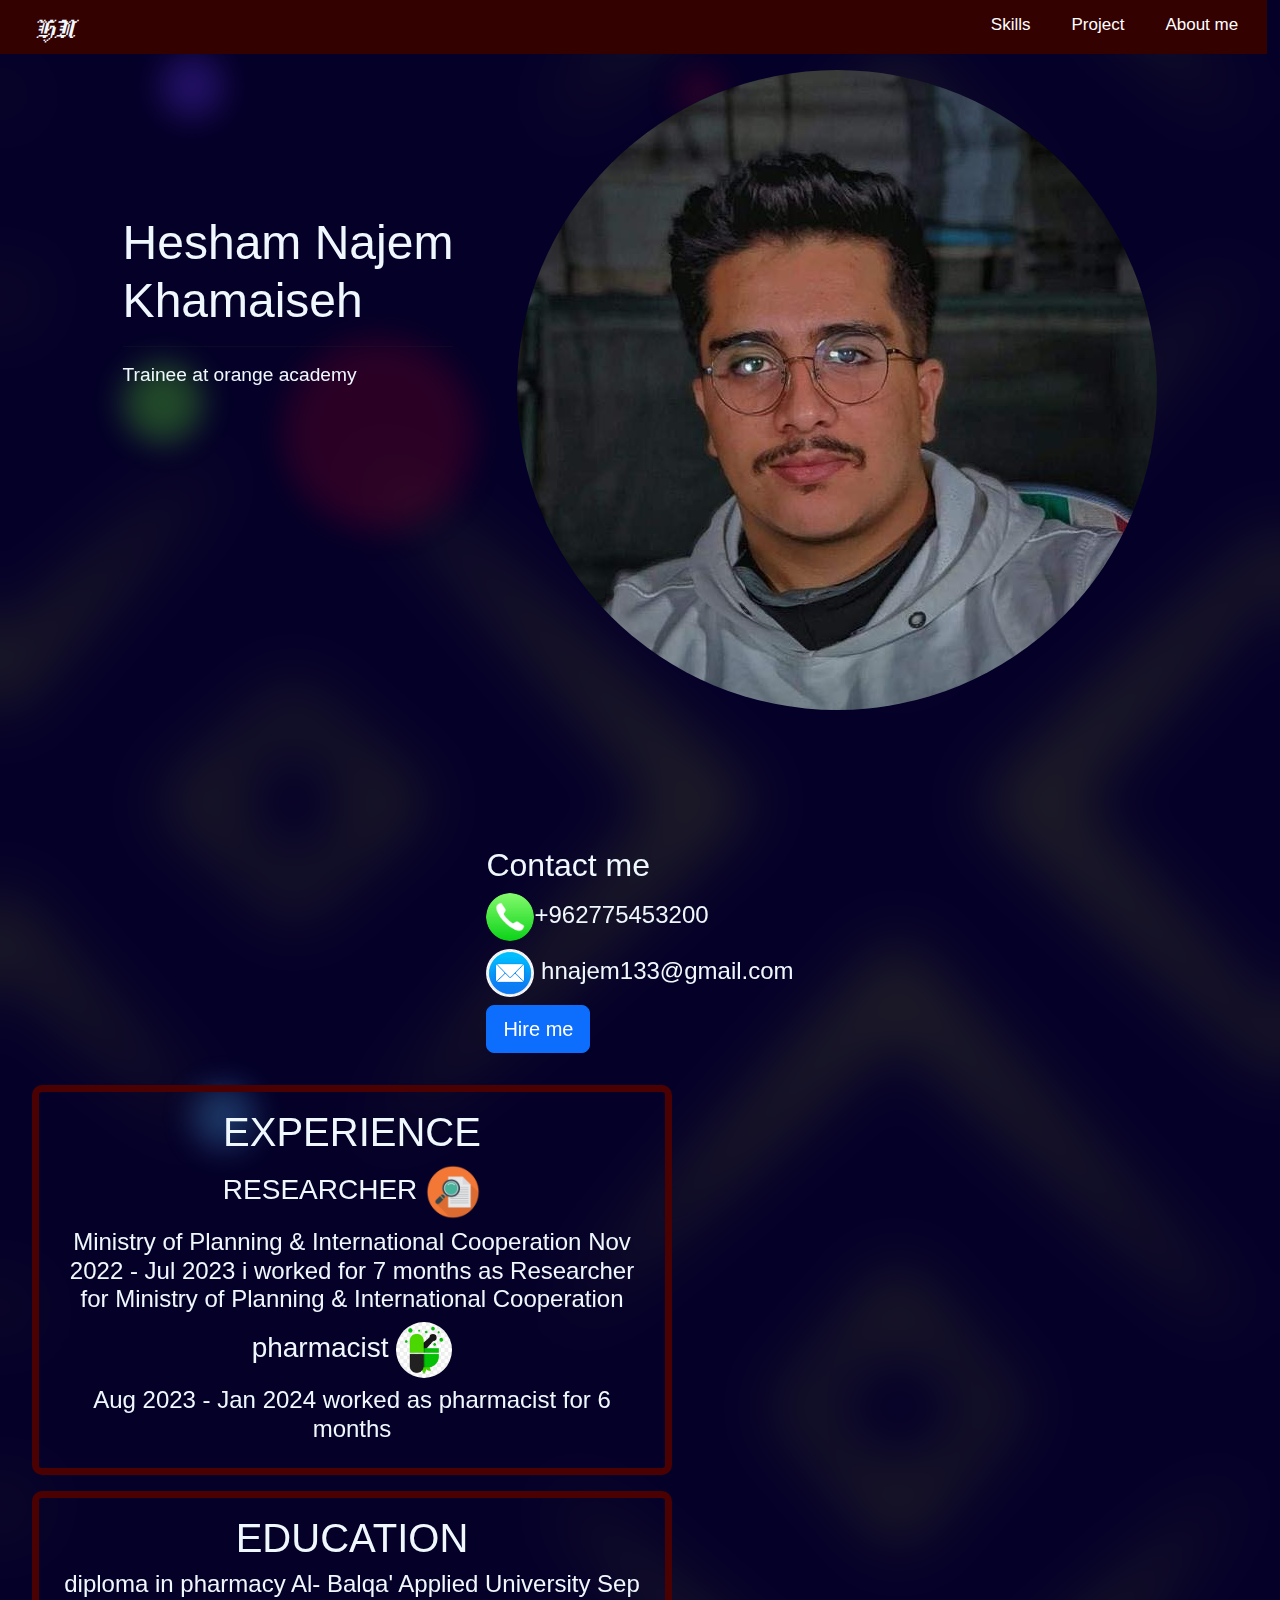
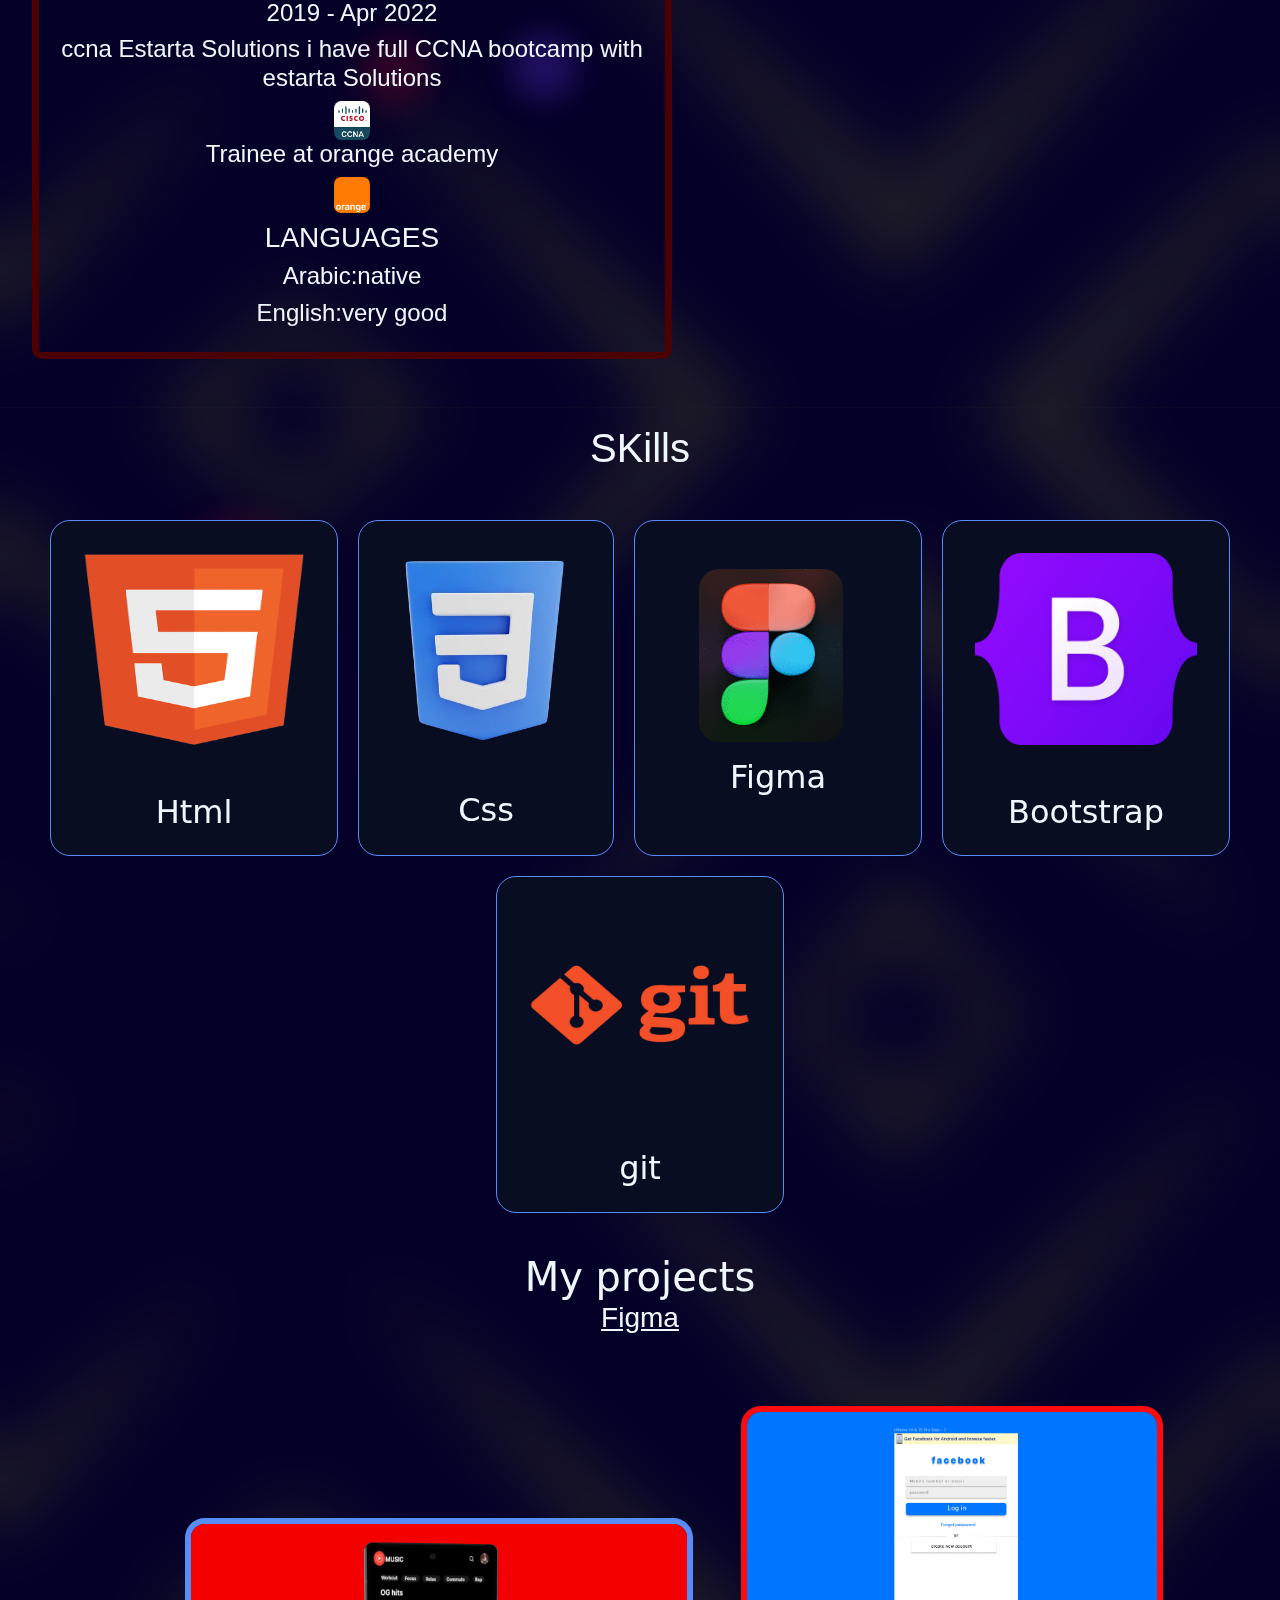
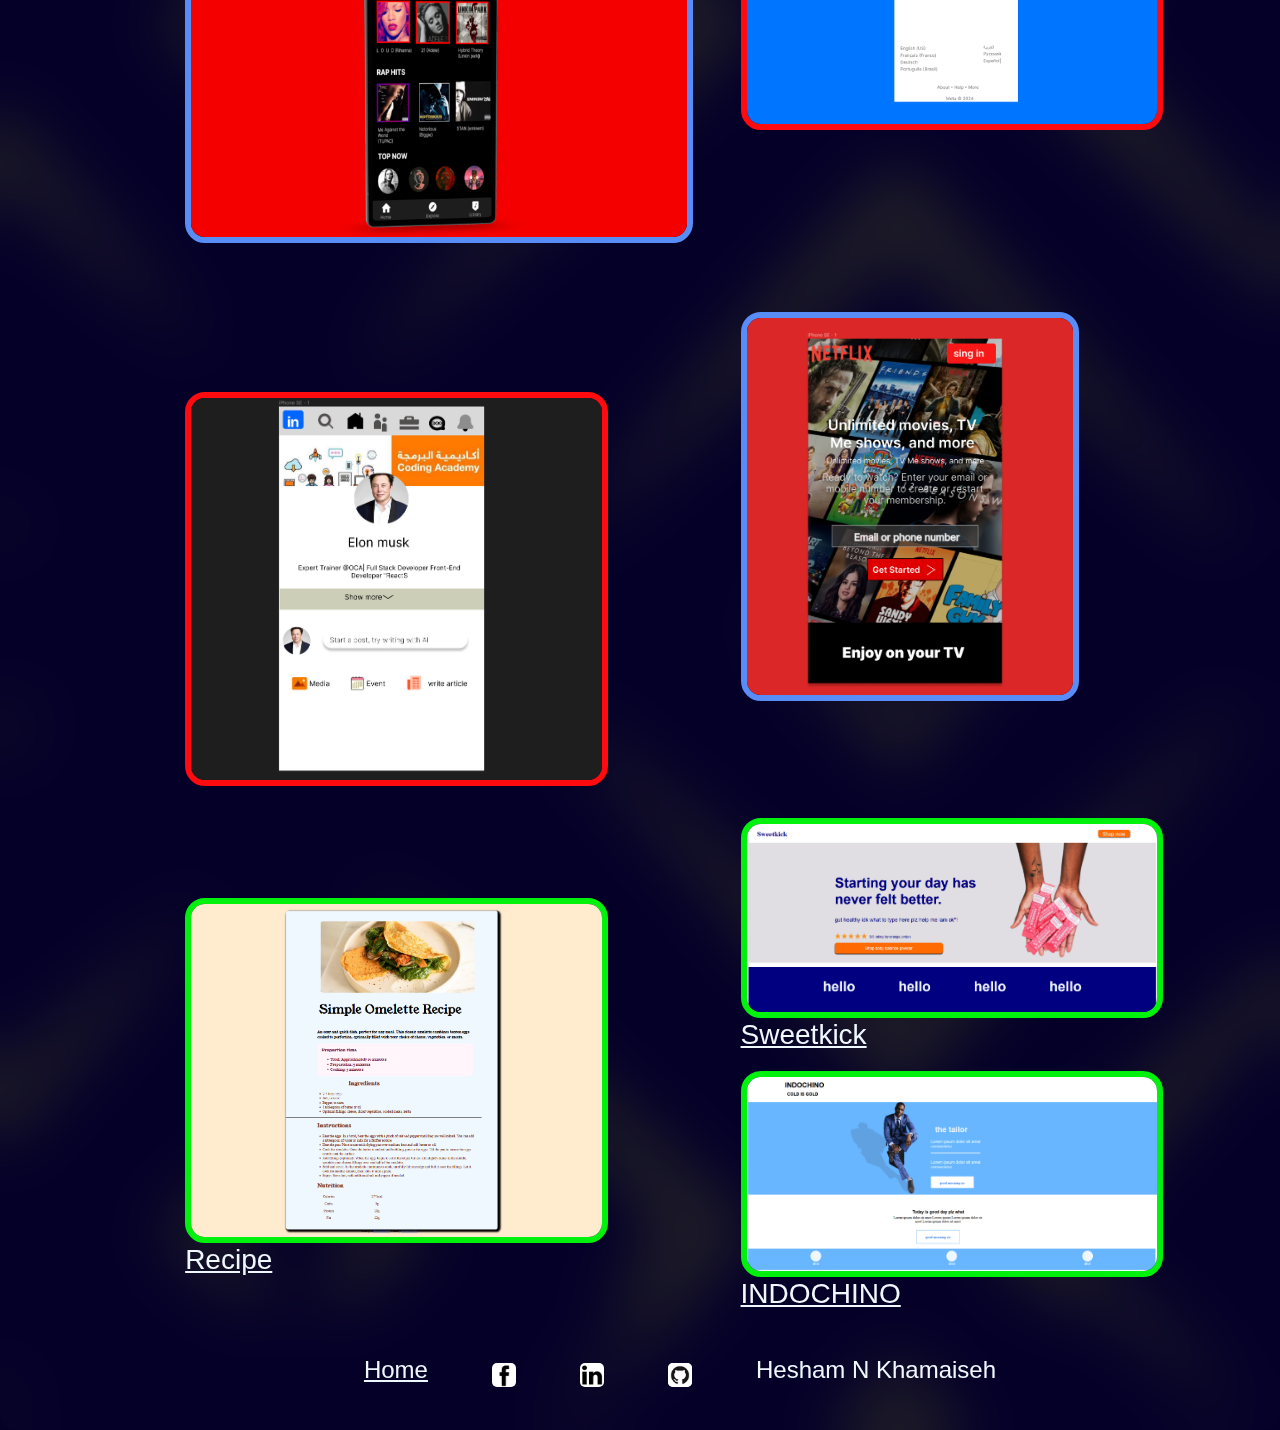
<file: index.html>
<!DOCTYPE html>
<html>
<head>
    <link href="https://cdn.jsdelivr.net/npm/bootstrap@5.3.3/dist/css/bootstrap.min.css" rel="stylesheet" integrity="sha384-QWTKZyjpPEjISv5WaRU9OFeRpok6YctnYmDr5pNlyT2bRjXh0JMhjY6hW+ALEwIH" crossorigin="anonymous">
<title> Hesham portfolio</title>
    <link rel="stylesheet" href="portfolio.css">
    <style>
        @import url('https://fonts.googleapis.com/css2?family=Jacquard+12&display=swap');
        </style>
    
</head>
<body>
  <div class="main">
    <div class="navbarr">
        <i class="logo" id="homee">HN</i>
       
        <a class="ss y" href="#expe"><i class="home"></i> About me</a>
        <a class="y" href="#projj"><i class="pronav"></i> Project</a>
        <a class="y" href="#skilll" ><i class="gitnav"></i> Skills</a>
      
 </div>
 <i class="bub5"></i>
 <div class="parent">

<div class="name"> <h1 class="namee" >Hesham Najem <br> Khamaiseh </h1><i class="bub3"></i>
    <hr>
    <i class="bub6"></i> 

<h4 class="undername">Trainee at orange academy  </h4>

</div>
<div class="img"><i class="bub2 "></i>
    <picture class="ani"><img src="imges/mypic.jpg" alt="pic";  class="imgg">
        
</picture>
</div>
<div class="age"> <article class="me"><h2>Contact me </h2>  <h4><img src="imges/phone.png" alt="" class="maill">+962775453200 </h4><h4></h4>  <h4><img src="imges/mail.png" alt="" class="maill"> hnajem133@gmail.com</h4> 
   <a href=" https://mail.google.com/mail/u/0/#inbox?compose=new" class="HIRE"> <button type="button" class="btn btn-primary btn-lg">Hire me</button></a></article> </div>

<article class="info"><div class="info1"> <h1 id="expe">EXPERIENCE</h1> <h3>RESEARCHER <img src="imges/reasrcher.png" alt="" class="maill"></h3> <h4> Ministry of Planning & International Cooperation Nov 2022 - Jul 2023
    i worked for 7 months as Researcher for Ministry of Planning & International
    Cooperation </h4>
    <h3>pharmacist <img src="imges/pharma.png" alt="" class="maill"></h3> <h4> Aug 2023 - Jan 2024
        worked as pharmacist for 6 months</h4>
         
</div>

<div class="info2"> <h1>EDUCATION</h1><h4> diploma in pharmacy
    Al- Balqa' Applied University Sep 2019 - Apr 2022 </h4>
    <i class="bub5"></i>
    
    <h4>ccna
        <i class="bub2"></i> Estarta Solutions
    i have full CCNA bootcamp  with estarta Solutions </h4> <img src="imges/ccna.jpg" alt="" class="ccna"> <h4>Trainee at orange academy </h4> <img src="imges/Orange_logo.svg.png" alt="" class="ccna"> <h4></h4><h3>LANGUAGES</h3> <h4>Arabic:native</h4> <h4>English:very good</h4></div>
    <i class="bub4"></i>
</article>   
</div> 

<hr>

 <h1 class="skkk" id="skilll">SKills</h1>
 <i class="bub1"></i>

<div class="sk" >

 <div class="card z" style="width:18rem;">
   <img src="imges/HTML-5-Badge-Logo.png" class="card-img-top html" alt="..."  >
   <div class="card-body">
     <h5 class="card-title">Html</h5> </div> </div>
     
     <div class="card z"   >
   <img src="imges/css.webp" class="card-img-top " alt="...">
   <div class="card-body">
     <h5 class="card-title";>Css</h5> </div></div>

     <div class="card z" style="width:18rem;" >
      <img src="imges/figma.png" class="card-img-top p" alt="..."  >
      <div class="card-body">
        <h5 class="card-title";>Figma</h5> </div></div>

<div class="card z" style="width:18rem;">
  <img src="imges/Bootstrap_logo.svg.png" class="card-img-top html" alt="...">
  <div class="card-body">
    <h5 class="card-title">Bootstrap</h5>
  </div>
</div>

<div class="card z" style="width:18rem;">
    <img src="imges/git.png" class="card-img-top html" alt="...">
    <div class="card-body">
      <h5 class="card-title">git</h5>
    </div>
  </div>
  
</div>

<h1 id="projj"  class="my-proj">My projects <a href="https://www.figma.com/design/MFQ30eEtzkXXl576ghXUR8/Untitled?node-id=0%3A1&t=daclkItkZ6d6Pbzf-1" class="figmaa"><h3>Figma </h3></a></h1>  

<div class="parentt">
  
  <div class="proo1"><img src="imges/ytmc.PNG" alt="" class="ytmc"> </div>

  <div class="proo2"> <img src="imges/face.PNG" alt="" class="faccc"> </div>
  <div class="proo3">  <img src="imges/lin.PNG" alt="" class="linnn"></div>
  <div class="proo4">  <img src="imges/net.PNG" alt="" class="nettt"></div>
 
  <div class="proo5"><img src="imges/reci.PNG" alt="" class="reciii"> <a href="https://heshamthek.github.io/recipe-page-main/" class="figmaa"> <h3 >Recipe</h3></a></div>
  
  <div class="proo6"> <img src="imges/sweet.PNG" alt="" class="reciii"> <a href="https://heshamthek.github.io/sweetkick/" class="figmaa"><h3 >Sweetkick</h3></a> </div>
  <div class="proo7"><img src="imges/indo.PNG" alt="" class="reciii"> <a href="https://heshamthek.github.io/indochino/"  class="figmaa"><h3 >INDOCHINO</h3></a></div>
  
  </div> 










<footer>
  
<a href="#homee" class="homeee"><h4 > Home</h4></a>
  
<a href="https://www.facebook.com/hesham.alkhamaisa/"><img src="imges/facee.webp" alt="" class="face"> <a href="https://www.linkedin.com/in/hesham-khamayseh-a12864283/"> <img src="imges/link.webp" alt="" class="face"></a>
<a href="https://github.com/heshamthek"><img src="imges/github.png" alt="" class="face"> </a>

<h4 class="fooot"><span>Hesham N Khamaiseh </span></h4>
</footer>

</div>

<script src="https://cdn.jsdelivr.net/npm/bootstrap@5.3.3/dist/js/bootstrap.bundle.min.js" integrity="sha384-YvpcrYf0tY3lHB60NNkmXc5s9fDVZLESaAA55NDzOxhy9GkcIdslK1eN7N6jIeHz" crossorigin="anonymous"></script>
</body>
</html>
</file>
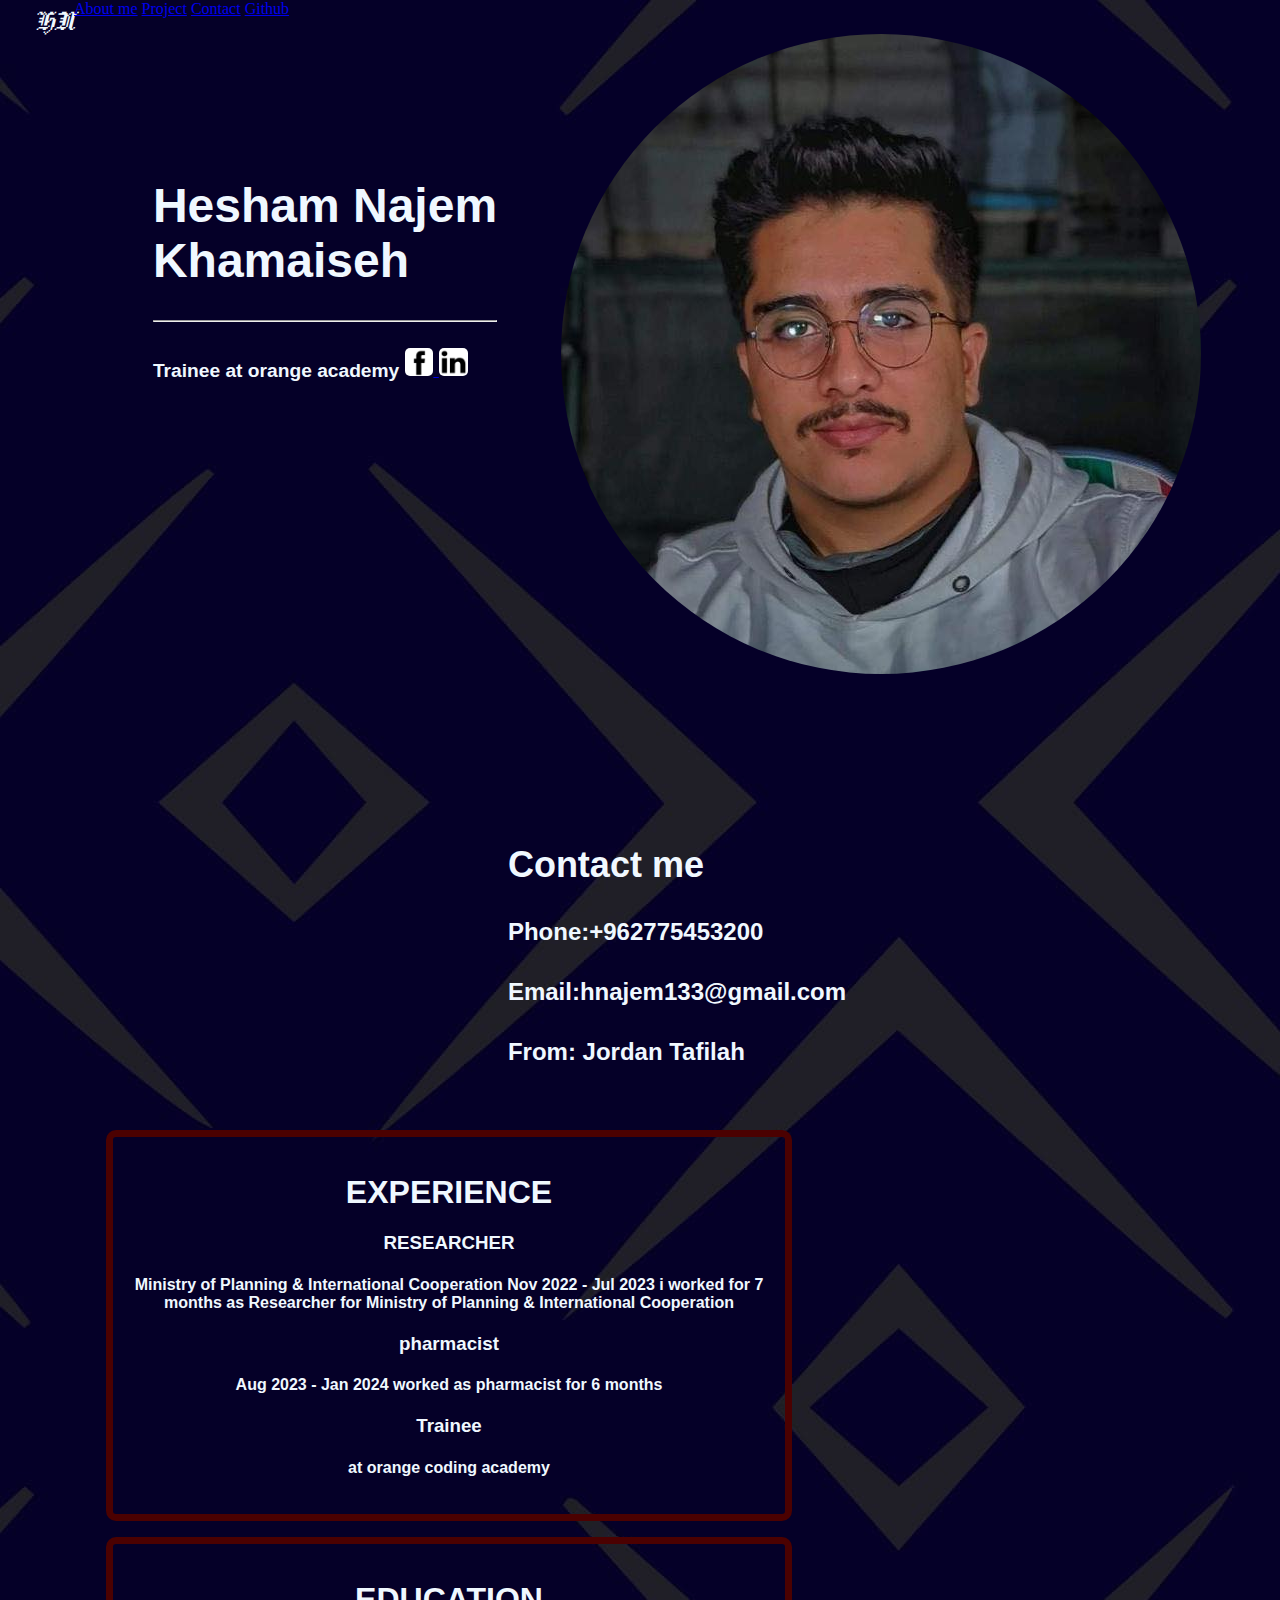
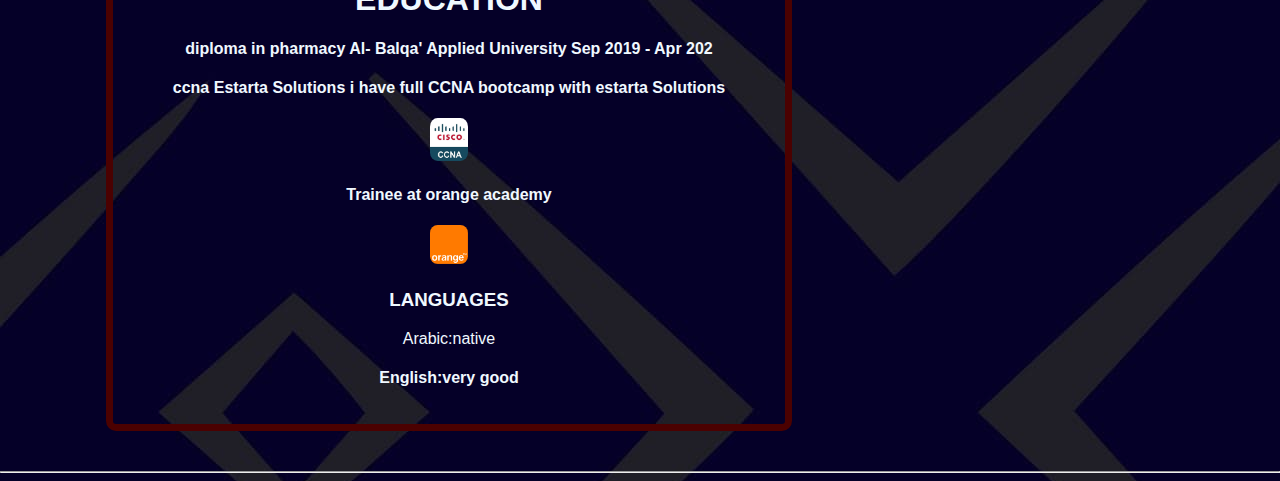
<file: portfolio.html>
<!DOCTYPE html>
<html>
<head>

<title> Hesham portfolio</title>
    <link rel="stylesheet" href="portfolio.css">
    <style>
        @import url('https://fonts.googleapis.com/css2?family=Jacquard+12&display=swap');
        </style>
    
</head>
<body>
    <div class="navbar">
        <i class="logo">HN</i>
        <a class="active" href="#"><i class="home"></i> About me</a>
        <a href="#"><i class="pronav"></i> Project</a>
        <a href="#"><i class="contnav"></i> Contact</a>
        <a href="https://github.com/heshamthek"><i class="gitnav"></i> Github</a>
 </div>

 <div class="parent">

<div class="name"><h1 class="namee">Hesham Najem <br> Khamaiseh</h1>
    <hr>
    
<h4 class="undername">Trainee at orange academy  <a href="https://www.facebook.com/hesham.alkhamaisa/"><img src="facee.webp" alt="" class="face"> <a href="https://www.linkedin.com/in/hesham-khamayseh-a12864283/"> <img src="link.webp" alt="" class="face"></a></h4>

</div>
<div class="img">  <picture class="ani"><img src="mypic.jpg" alt="pic";  class="imgg">
    
</picture>

</div>
<div class="age"> <article class="me"><h2>Contact me </h2>  <h4>Phone:+962775453200 </h4> <h4></h4>  <h4>Email:hnajem133@gmail.com</h4> <h4>From: Jordan Tafilah</h4></article> </div>

<article class="info"><div class="info1"> <h1>EXPERIENCE</h1> <h3>RESEARCHER</h3> <h4> Ministry of Planning & International Cooperation Nov 2022 - Jul 2023
    i worked for 7 months as Researcher for Ministry of Planning & International
    Cooperation </h4>
    <h3>pharmacist</h3> <h4> Aug 2023 - Jan 2024
        worked as pharmacist for 6 months</h4> <h3>Trainee </h3> <h4>at orange coding academy</h4>
        
</div>
<div class="info2"> <h1>EDUCATION</h1><h4> diploma in pharmacy
    Al- Balqa' Applied University Sep 2019 - Apr 202 </h4>
    <h4>ccna
    Estarta Solutions
    i have full CCNA bootcamp  with estarta Solutions </h4> <img src="ccna.jpg" alt="" class="ccna"> <h4>Trainee at orange academy </h4> <img src="Orange_logo.svg.png" alt="" class="ccna"> <h4></h4><h3>LANGUAGES</h3>Arabic:native</h4> <h4>English:very good</h4></div>


</article>
    
</div> 
<hr>
 
</body>
</html>
</file>
<file: portfolio.css>
body{
   background-image: url(imges/dark-blue-background-with-the-diamond-pattern-template-sr06012408.jpg);
    margin: 0%;

}

.main{
    
background: rgba(255, 255, 255, 0);
border-radius: 16px;
box-shadow: 0 4px 30px rgba(0, 0, 0, 0.1);
backdrop-filter: blur(2em);
-webkit-backdrop-filter: blur(2em);

}
.navbarr {
    
    width: 99vw;
    background-color: #340101;
    overflow: auto;
    
    
}


.navbarr a {
    margin-right: 1em;
    float: right;
    text-align: center;
    padding: 12px;
    color: white;
    text-decoration: none;
    font-size: 17px;
    font-family: Arial, Helvetica, sans-serif;
 
    
}


.y:hover {
   border-radius: 10px;
   
    background: linear-gradient(90deg, rgb(56, 5, 51) 17%, rgb(73, 7, 63) 50%, rgb(107, 6, 6) 100%);  
     transform: translateY(2px);
     
}



.logo{
    font-family: "Jacquard 12", system-ui;
color: aliceblue;

padding-left: 1em;
padding-top: 0.2em;

float: left;
font-size: 2em;
text-align: center;


}


@media screen and (max-width: 1000px) {
    .navbarr a {
        float: none;
        display: block;
        font-size: 2.5em;
        padding: 6PX;
        }

        
        
.logo{
    float: none;
        display: block;
        margin-right: 2em;
        padding: 6PX;
}


.age {
    margin-left: 5em;
}
.info{
    
    display: flex;
  
    flex-wrap: wrap;
    margin-left: 7em;
    padding: 1em;
}


}
.parent {
    
    row-gap:1em;
    column-gap: 4em;
    
    display: flex;
    flex-wrap: wrap;
    justify-content: center;
    padding: 1em;
   
  
    }
    
    .info{
    
        display: flex;
      
        flex-wrap: wrap;
        gap: 1em;
        padding: 1em;
    }

    .imgg{
        border-radius: 50%;
       width: 100%;
       border:4px #340101;
       
    }

.namee{
    color: aliceblue;
    font-family: Arial, Helvetica, sans-serif;
    font-size: 3em;
    margin-top: 3em;
     
}

.undername{
    color: aliceblue;
    font-family: Arial, Helvetica, sans-serif;
    font-size: 1.2em;

}

.age {
    color: aliceblue;
    font-family: Arial, Helvetica, sans-serif;
    
    padding-top: 5em;
    font-size: 1.5em;
}



.art{
    color: aliceblue;
}

.info1 {color: aliceblue;
    border: solid 7px  rgb(75, 1, 1);
    border-radius: 10px;
   padding: 1rem;
   text-align: center;
   font-family: Arial, Helvetica, sans-serif;
   width: 40em;

}
.info2{
    color: aliceblue;
    border: solid 7px  rgb(75, 1, 1);
    border-radius: 10px;
   padding: 1rem;
   text-align: center;
   font-family: Arial, Helvetica, sans-serif;
   width: 40em;
}
    .ccna{
        border-radius: 20%;
        width: 6%;
    }
    
.bub1{
    background: rgb(155, 5, 43) ; 
    border-radius: 50%;
    width: 10em;
    height: 10em; 
    opacity: 30%;
position:absolute;
margin-left: 10em;
z-index: -1;
animation: anii ease-in 6s infinite forwards alternate;
filter: blur(1rem);

}

.bub2{
    background:  rgb(141, 6, 40);
    border-radius: 50%;
    width: 3em;
    height: 3em; 
    opacity: 30%;
position:absolute;
margin-left: 10em;
z-index: -2;
animation: anii ease-in 8s infinite forwards alternate;
filter: blur(1rem);

}
.bub3{
    background:  rgb(131, 4, 36);
    border-radius: 50%;
    width: 12em;
    height: 12em; 
    opacity: 30%;
position:absolute;
margin-left: 10em;
z-index: -2;
animation: anii ease-in 10s infinite forwards alternate;
filter: blur(1rem);
}

.bub4{
    background:  rgb(80, 178, 243);
    border-radius: 50%;
    width: 4em;
    height: 4em; 
    opacity: 30%;
position:absolute;
margin-left: 10em;
z-index: -2;
animation: anii ease-in 5s infinite forwards alternate;
filter: blur(1rem);
}
.bub5{
    background: rgb(106, 56, 245);
    border-radius: 50%;
    width: 4em;
    height: 4em; 
    opacity: 30%;
position:absolute;
margin-left: 10em;
z-index: -2;
animation: anii ease-in 12s infinite forwards alternate;
filter: blur(1rem);
}
.bub6{
    background: rgb(101, 240, 46);
    border-radius: 50%;
    width: 5em;
    height: 5em; 
    opacity: 30%;
position:absolute;

z-index: -2;
animation: anii ease-in 4s infinite forwards alternate;
filter: blur(1rem);
}

@keyframes anii {
     0%{
        transform: translatex(0%);
     }

30% {
    transform: translatey(100%);
}
60%{
    transform: translateY(100%);
}

100%{transform: translateX(100%);}

   } 
   .sk{
    display: flex ;
    justify-content: center;
    gap: 20px;
    flex-wrap: wrap;
   
   }

   .ski{
    color: aliceblue;
    font-family: Arial, Helvetica, sans-serif;
   }
   .card{
    background-color: #090D22;
    color: aliceblue;
    width:16rem; 
    border-radius: 20px; 
   border-color: #588df8;
   
   }
   .card-title{
    font-size: 2em;
    text-align: center;
   }
   .html{
   padding: 2em;
   height: 16em;
   }
   
   
   .skkk{
    display: flex;
    flex-wrap: wrap;
    justify-content: center;
    padding-bottom: 1em;
    color: aliceblue;
    font-family: Arial, Helvetica, sans-serif;
   }




.my-proj{
    color: aliceblue; text-align: center; padding-top: 1em;
    text-decoration: none;
    
}



   .parentt {
    display: grid;
    grid-template-columns: repeat(7, 0.5fr);
    grid-template-rows: repeat(6, 0.5fr);
    grid-column-gap: 1em;
    grid-row-gap: 2em;
    padding-top: 4em;
   
   
    }
    
    .proo1 { grid-area: 1 / 2 / 3 / 3;  ;
     padding-top:7em; }
    .ytmc{
        border-radius: 20px;
        width: 300%;
        border: #588df8 6px solid;   
    }
    
    .proo2 { grid-area: 1 / 5 / 3 / 6; }
    .faccc{
        border-radius: 20px;
        width: 250%;
        border: #ff0a0e 6px solid;
        
    }
    .proo3 { grid-area: 3 / 2 / 5 / 3;  padding-top: 5em;} 
.linnn{
    border-radius: 20px;
        width: 250%;
        border: #ff0a0e 6px solid;
}



    .proo4 { grid-area: 3 / 5 / 5 / 6;  }

    .nettt{
        border-radius: 20px;
        width: 200%;
        border: #588df8 6px solid;  
     
    }
    .proo5 { grid-area: 5 / 2 / 7 / 3;   padding-top: 5em;}
    .reciii{
        border-radius: 20px;
        width: 250%;
        border: #00f20c 6px solid;  
    }
    .proo6 { grid-area: 5 / 5 / 7/ 6; }
    .proo7 { grid-area: 6 / 5 / 7 / 6; }
    
    .maill{
        width: 2em;
        border-radius: 100%;
    }

    
.figmaa{
    font-family: Arial, Helvetica, sans-serif;
    color: aliceblue;
 
}

.p{
    width: 9em;
 margin-left: 4em;
 margin-top: 3em;
 border-radius: 20px;

}
.face{
    width: 1.5em;
    border-radius: 5px;
    background-color: white;
}
footer{
    display: flex;
    flex-wrap: wrap;
    justify-content: center;
    height: 7em;
  
    align-items: center;
    gap: 4em; 
    color: aliceblue;
    font-family: Arial, Helvetica, sans-serif;
    margin-left: 5em;
}

.homeee{
   
    color: aliceblue;
    font-family: Arial, Helvetica, sans-serif;
}
html{
    scroll-behavior: smooth;
}
</file>
